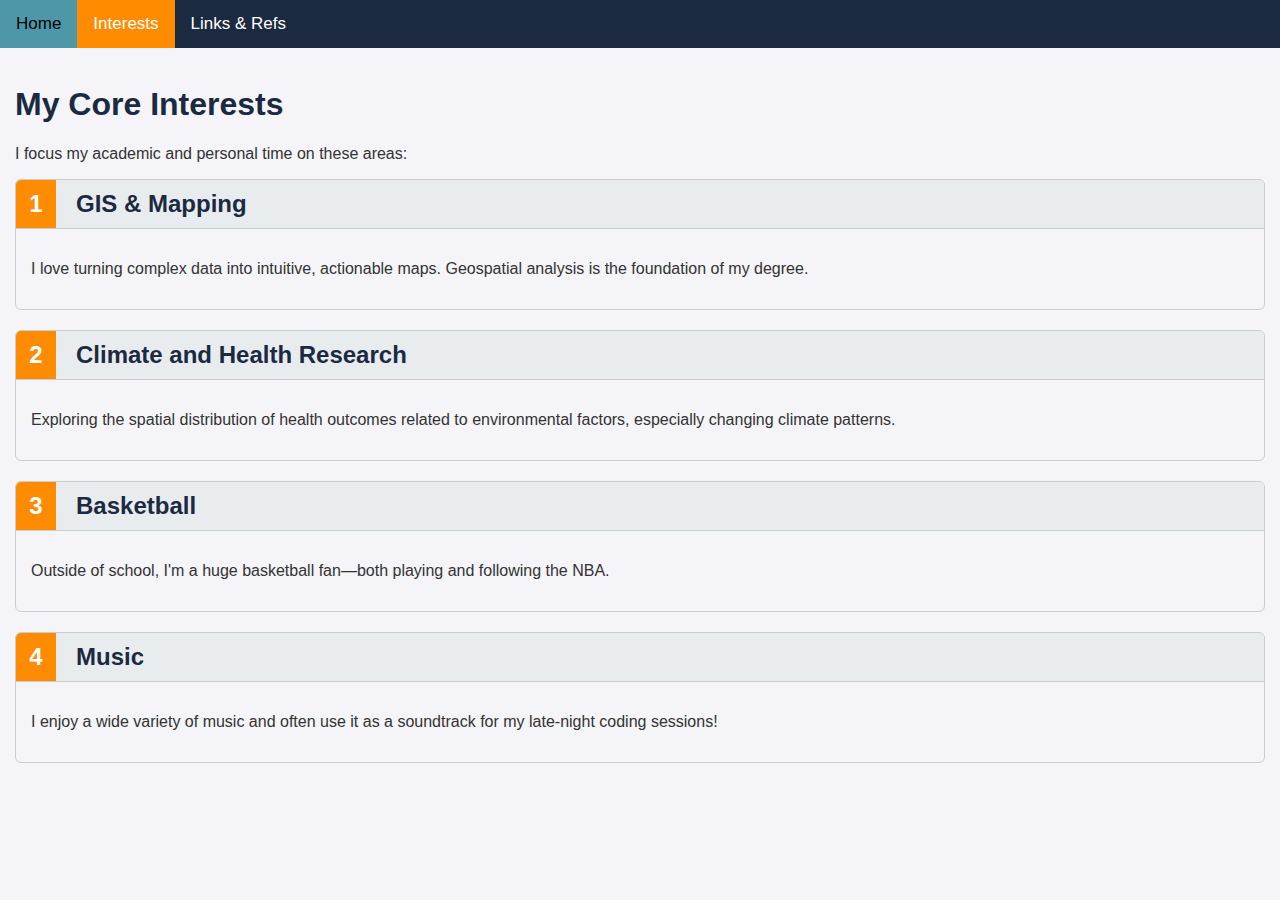
<file: section1.html>
<!DOCTYPE html>
<html lang="en">
<head>
    <meta charset="UTF-8">
    <meta name="viewport" content="width=device-width, initial-scale=1.0">
    <title>Rishi's GEOG 328 - Interests</title>

    <link rel="stylesheet" href="css/main.css">
    <link rel="stylesheet" href="https://cdnjs.cloudflare.com/ajax/libs/font-awesome/4.7.0/css/font-awesome.min.css">
</head>
<body>

    <!-- Responsive Navigation Bar -->
    <div class="topnav" id="myTopnav">
        <a href="index.html">Home</a>
        <a class="active" href="section1.html">Interests</a>
        <a href="section2.html">Links & Refs</a>
        <!-- Hamburger menu icon -->
        <a href="javascript:void(0);" class="icon">
            <i class="fa fa-bars"></i>
        </a>
    </div>

    <!-- Main Content Area -->
    <div class="content">
        <h1>My Core Interests</h1>
        <p>I focus my academic and personal time on these areas:</p>

        <!-- Customized Style 3: Section Counter -->
        <div class="section-counter-container">
            <div class="section-header">
                <h2>GIS & Mapping</h2>
            </div>
            <div class="section-content">
                <p>I love turning complex data into intuitive, actionable maps. Geospatial analysis is the foundation of my degree.</p>
            </div>
        </div>

        <div class="section-counter-container">
            <div class="section-header">
                <h2>Climate and Health Research</h2>
            </div>
            <div class="section-content">
                <p>Exploring the spatial distribution of health outcomes related to environmental factors, especially changing climate patterns.</p>
            </div>
        </div>
        
        <div class="section-counter-container">
            <div class="section-header">
                <h2>Basketball</h2>
            </div>
            <div class="section-content">
                <p>Outside of school, I'm a huge basketball fan—both playing and following the NBA.</p>
            </div>
        </div>

        <div class="section-counter-container">
            <div class="section-header">
                <h2>Music</h2>
            </div>
            <div class="section-content">
                <p>I enjoy a wide variety of music and often use it as a soundtrack for my late-night coding sessions!</p>
            </div>
        </div>

    </div>

    <script src="js/main.js"></script>
</body>
</html>
</file>
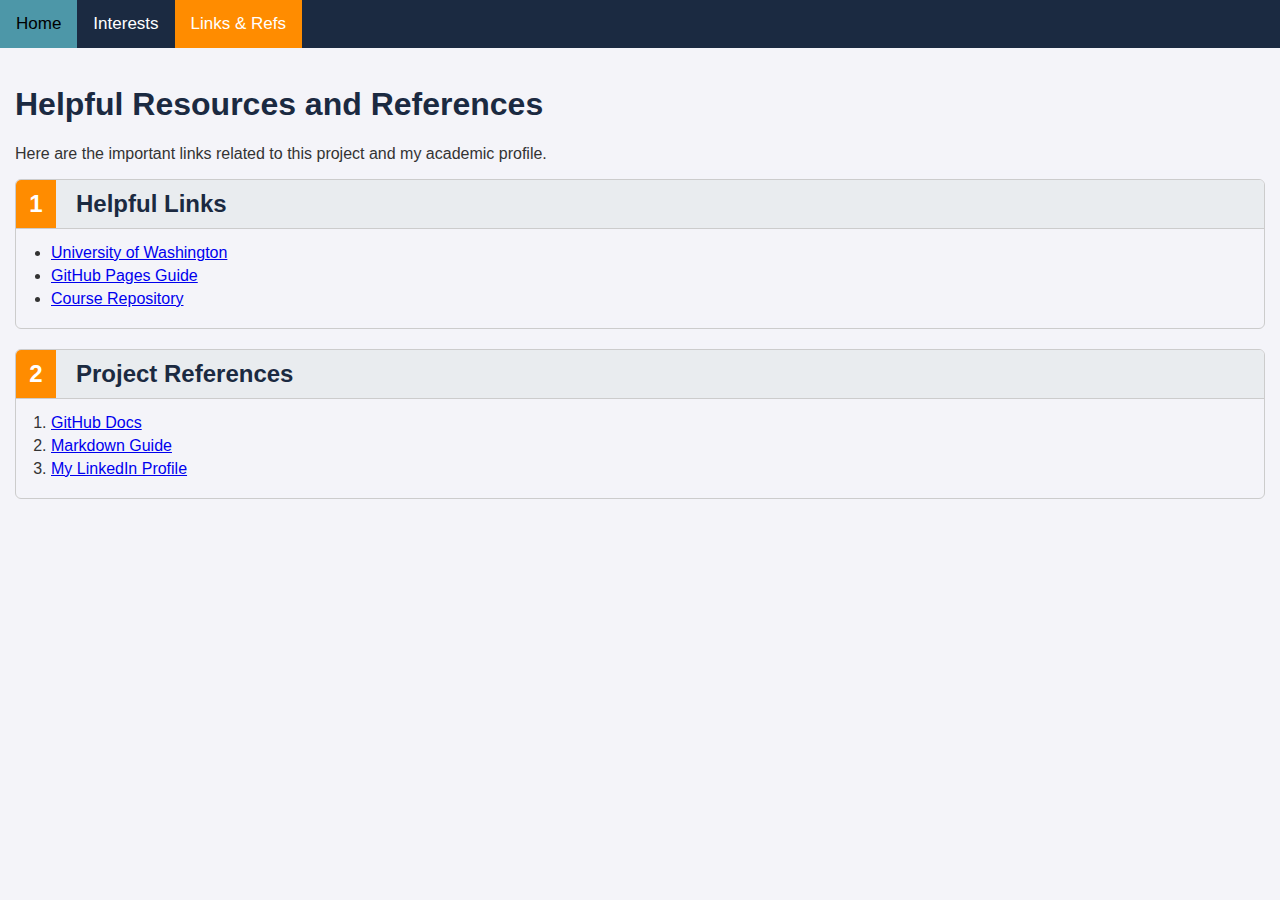
<file: section2.html>
<!DOCTYPE html>
<html lang="en">
<head>
    <meta charset="UTF-8">
    <meta name="viewport" content="width=device-width, initial-scale=1.0">
    <title>Rishi's GEOG 328 - Links & References</title>

    <link rel="stylesheet" href="css/main.css">
    <link rel="stylesheet" href="https://cdnjs.cloudflare.com/ajax/libs/font-awesome/4.7.0/css/font-awesome.min.css">
</head>
<body>

    <!-- Responsive Navigation Bar -->
    <div class="topnav" id="myTopnav">
        <a href="index.html">Home</a>
        <a href="section1.html">Interests</a>
        <a class="active" href="section2.html">Links & Refs</a>
        <!-- Hamburger menu icon -->
        <a href="javascript:void(0);" class="icon">
            <i class="fa fa-bars"></i>
        </a>
    </div>

    <!-- Main Content Area -->
    <div class="content">
        <h1>Helpful Resources and References</h1>
        <p>Here are the important links related to this project and my academic profile.</p>

        <!-- Customized Style 3: Section Counter -->
        <div class="section-counter-container">
            <div class="section-header">
                <h2>Helpful Links</h2>
            </div>
            <div class="section-content">
                <ul>
                    <li><a href="https://www.washington.edu" target="_blank">University of Washington</a></li>
                    <li><a href="https://pages.github.com" target="_blank">GitHub Pages Guide</a></li>
                    <li><a href="https://github.com/jakobzhao/geog328" target="_blank">Course Repository</a></li>
                </ul>
            </div>
        </div>

        <div class="section-counter-container">
            <div class="section-header">
                <h2>Project References</h2>
            </div>
            <div class="section-content">
                <ol>
                    <li><a href="https://docs.github.com" target="_blank">GitHub Docs</a></li>
                    <li><a href="https://www.markdownguide.org" target="_blank">Markdown Guide</a></li>
                    <li><a href="https://www.linkedin.com/in/rishi-biswas-b99402219/" target="_blank">My LinkedIn Profile</a></li>
                </ol>
            </div>
        </div>
        
    </div>

    <script src="js/main.js"></script>
</body>
</html>
</file>
<file: css/main.css>
/* --- Global Styles --- */
body {
    margin: 0;
    font-family: Arial, sans-serif;
    background-color: #f4f4f9;
    color: #333;
}

.content {
    padding: 15px;
    margin-top: 50px; /* Space for fixed navigation bar */
}

/* Ensure images are responsive */
.image-container {
    max-width: 100%;
    margin: 20px 0;
    overflow: hidden;
    border-radius: 8px;
    box-shadow: 0 4px 10px rgba(0, 0, 0, 0.1);
}

.image-container img {
    display: block;
    width: 100%;
    height: auto;
}

h1, h2 {
    color: #1B2A41;
}

.quote {
    font-style: italic;
    color: #555;
    border-left: 4px solid #4D97A8;
    padding-left: 15px;
}

/* --- Navigation Bar Styles (Customized Colors) --- */
.topnav {
    overflow: hidden;
    background-color: #1B2A41; /* Deep Navy Background */
    position: fixed; /* Make it stick to the top */
    top: 0;
    width: 100%;
    z-index: 1000;
}

.topnav a {
    float: left;
    display: block;
    color: white; /* White text */
    text-align: center;
    padding: 14px 16px;
    text-decoration: none;
    font-size: 17px;
}

.topnav a:hover {
    background-color: #4D97A8; /* Teal Hover */
    color: black;
}

.topnav a.active {
    background-color: #FF8C00; /* Dark Orange Active */
    color: white;
}

/* Hide the link that should open and close the topnav on small screens */
.topnav .icon {
    display: none;
}


/* --- Customized Style 1: Card/Team Layout for About Me --- */
.card-layout {
    display: flex;
    flex-wrap: wrap;
    gap: 20px;
}

.card {
    flex: 1 1 300px; /* Responsive: minimum width 300px, but takes up available space */
    background-color: white;
    padding: 20px;
    border-radius: 10px;
    box-shadow: 0 4px 8px rgba(0,0,0,0.1);
    transition: transform 0.3s ease;
}

.card:hover {
    transform: translateY(-5px);
}

/* --- Customized Style 2: Zebra Table for Goals --- */
.zebra-table {
    width: 100%;
    border-collapse: collapse;
    margin: 20px 0;
    box-shadow: 0 2px 5px rgba(0, 0, 0, 0.1);
}

.zebra-table th, .zebra-table td {
    padding: 12px 15px;
    text-align: left;
    border-bottom: 1px solid #ddd;
}

.zebra-table th {
    background-color: #4D97A8; /* Header background: Teal */
    color: white;
    text-transform: uppercase;
    font-size: 0.9em;
}

/* Zebra Stripe Effect */
.zebra-table tbody tr:nth-child(even) {
    background-color: #f2f2f2;
}
.zebra-table tbody tr:hover {
    background-color: #ddd;
}

/* --- Customized Style 3: Section Counter for secondary pages --- */
.section-counter-container {
    counter-increment: section-counter;
    margin-bottom: 20px;
    border: 1px solid #ccc;
    border-radius: 6px;
    overflow: hidden;
}

.section-header {
    background-color: #e9ecef;
    padding: 10px 15px 10px 60px;
    position: relative;
    border-bottom: 1px solid #ccc;
}

.section-header::before {
    content: counter(section-counter);
    position: absolute;
    left: 0;
    top: 0;
    height: 100%;
    width: 40px;
    background-color: #FF8C00; /* Orange Counter Background */
    color: white;
    display: flex;
    align-items: center;
    justify-content: center;
    font-size: 1.5em;
    font-weight: bold;
}

.section-header h2 {
    margin: 0;
    color: #1B2A41;
}

.section-content {
    padding: 15px;
}
.section-content ul, .section-content ol {
    margin: 0;
    padding-left: 20px;
}
.section-content li {
    margin-bottom: 5px;
}

/* --- Media Queries for Responsiveness --- */
@media screen and (max-width: 800px) {
    /* Hide all but the first link and the icon on small screens */
    .topnav a:not(:first-child), .topnav .icon {
        display: none;
    }
    /* Only show the first link (Home) and the icon */
    .topnav a:first-child, .topnav .icon {
        display: block;
        float: left;
    }
    
    /* Show the icon */
    .topnav a.icon {
        float: right;
        display: block;
        color: white; /* Ensure icon is visible */
    }
}

/* When the responsive class is added by JavaScript */
@media screen and (max-width: 800px) {
    .topnav.responsive {
        position: relative; /* Change position for vertical display */
    }
    .topnav.responsive .icon {
        position: absolute;
        right: 0;
        top: 0;
    }
    /* Show all links vertically */
    .topnav.responsive a {
        float: none;
        display: block;
        text-align: left;
    }
    /* Ensure card layout stacks vertically on mobile */
    .card-layout {
        flex-direction: column;
    }
}
</file>
